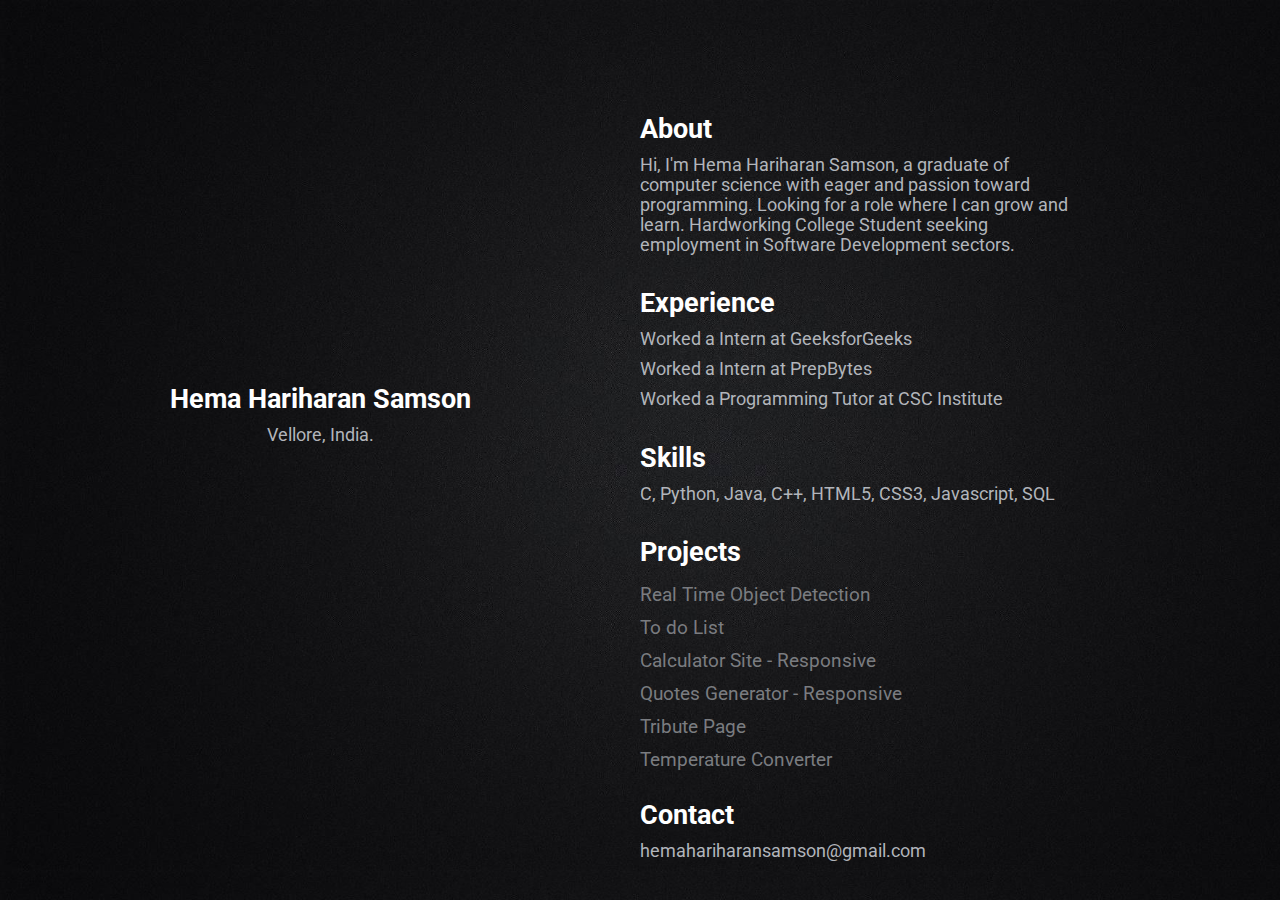
<file: Portfolio/index.html>
<!DOCTYPE html>
<html lang="en">
<head>
    <meta charset="UTF-8">
    <meta name="viewport" content="width=device-width, initial-scale=1.0">
    <meta http-equiv="X-UA-Compatible" content="ie=edge">
    <link rel="stylesheet" href="https://use.fontawesome.com/releases/v5.4.1/css/all.css" integrity="sha384-5sAR7xN1Nv6T6+dT2mhtzEpVJvfS3NScPQTrOxhwjIuvcA67KV2R5Jz6kr4abQsz" crossorigin="anonymous">
    <link rel="stylesheet" href="style.css">
    <title>Portfolio - HHH</title>
</head>
<body>
    <div class="grid-2">
        <div class="section-1">
            <i class="fas fa-code fa-5x white"></i>
            <h2>Hema Hariharan Samson</h2>
            <p>Vellore, India.</p>
            <a href="https://wa.me/+919080602796"><i class="fab fa-whatsapp"></i></a>
            <a href="https://www.linkedin.com/in/hemahariharansamson/"><i class="fab fa-linkedin"></i></a>
            <a href="https://github.com/HemahariharanSamson"><i class="fab fa-github"></i></a>
        </div>
        <div class="section-2">
            <h2>About</h2>
            <p>Hi, I'm Hema Hariharan Samson, a graduate of computer science with eager and passion toward programming. Looking for a role where I can grow and learn. Hardworking College Student seeking employment in Software Development sectors.</p>
            <h2>Experience</h2>
            <p>Worked a Intern at GeeksforGeeks</p>
            <p>Worked a Intern at PrepBytes</p>
            <p>Worked a Programming Tutor at CSC Institute</p>
            <h2>Skills</h2>
            <p>C, Python, Java, C++, HTML5, CSS3, Javascript, SQL</p>
            <h2>Projects</h2>
            <a href="https://github.com/HemahariharanSamson/Real-Time-Object-Detection">Real Time Object Detection</a>
            <a href="https://github.com/HemahariharanSamson/LGM-WEB-INTERN/tree/main/TO%20DO%20LIST">To do List</a>
            <a href="https://github.com/HemahariharanSamson/LGM-WEB-INTERN/tree/main/CALCULATOR">Calculator Site - Responsive</a>
            <a href="https://github.com/HemahariharanSamson/hhh-quotes">Quotes Generator - Responsive</a>
            <a href="https://github.com/HemahariharanSamson/OIBSIP/tree/main/Tribute">Tribute Page</a>
            <a href="#">Temperature Converter</a>
            <h2>Contact</h2>
            <p>hemahariharansamson@gmail.com</p>
        </div>
    </div>
</body>
</html>
</file>
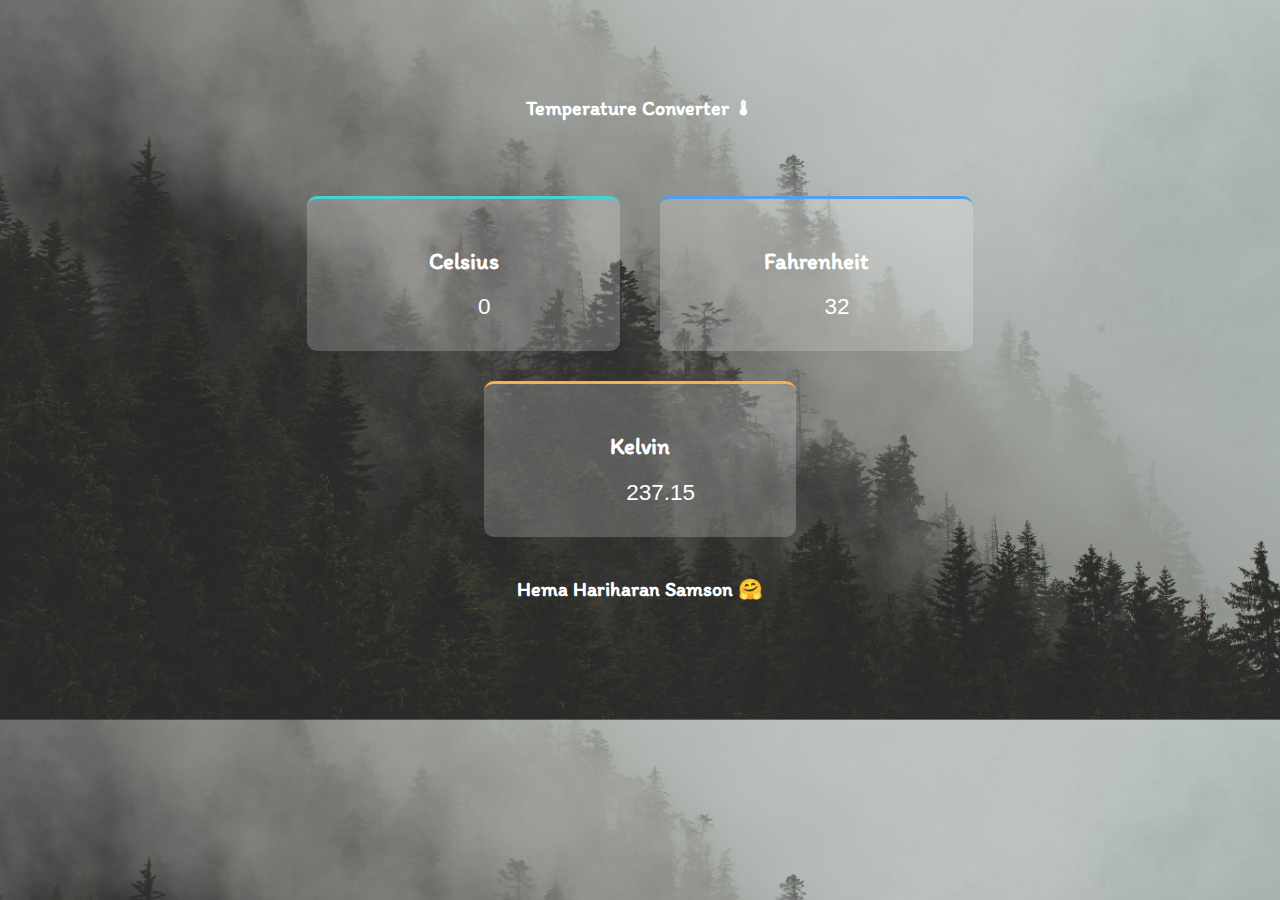
<file: Temperature Converter/index.html>
<!DOCTYPE html>
<html lang="en">
<head>
    <meta charset="UTF-8">
    <meta http-equiv="X-UA-Compatible" content="IE=edge">
    <meta name="viewport" content="width=device-width, initial-scale=1.0">
    <title>Temp Conv</title>
    <link rel="stylesheet" href="style.css">
    <link rel="stylesheet" href="https://fonts.googleapis.com/css?family=Itim">
</head>
<body>

  <div class="header">
    <h1>Temperature Converter &#127777;</h1>
  </div>
  
  <div class="row1-container">
    <div class="box box-down cyan">
      <h2>Celsius</h2>
      <input type="number" id="celsius" value="0">
    </div>

    <div class="box box-down blue">
      <h2>Fahrenheit</h2>
      <input type="number" id="fahrenheit" value="32">
    </div>
  </div>
  <div class="row2-container">
    <div class="box orange">
      <h2>Kelvin</h2>
      <input type="number" id="kelvin" value="237.15">
    </div>
  </div>

  <footer>
    <p class="attribution">
    <h3>Hema Hariharan Samson &#129303;</h3>
    </p>
  </footer>
<script src="script.js"></script>
</body>
</html>
</file>
<file: Portfolio/style.css>
/* global */
@import url('https://fonts.googleapis.com/css?family=Roboto');

.grid-2{
    display: grid;
    grid-template-columns: repeat(2,1fr);
}

body{
    margin: 0;
    padding: 0;
    font-family: 'Roboto', sans-serif;
    background-color: #101214;
    background-image: url(./11.jpg);
    background-size: cover;
    color: #b2b5bb;

}

h2,.white{
    color: #fff;
}

a{
    color: #7A7C80;
    text-decoration: none;
}
/* section 1 */
.section-1{
    padding-top: 40vh;
    text-align: center;
}

.section-1 p{
    font-size: 1.1rem;
    padding-bottom: 10px;
    margin:0;
}

.section-1 h2{
    font-size: 1.7rem;
    margin-bottom: 10px;
}

.section-1 a{
    font-size: 1.5rem;
    padding: 10px;
}
/* section 2 */
.section-2{
    padding-top: 10vh;
    width: 70%;
}

.section-2 h2{
    font-size: 1.7rem;
    margin-bottom: 10px;
}

.section-2 p{
    font-size: 1.1rem;
    padding-bottom: 10px;
    margin:0;
}

.section-2 a{
    display:block;
    padding: 5px;
    font-size: 1.2rem;
    padding-left: 0;
    width: 300px;
}
/* animations / utilities */
.section-2 a:hover{
    font-size: 1.3rem;
    color: #fff;
    cursor: pointer;
    transition: 0.2s;
}

.section-1 a:hover{
    color: #fff;
    cursor: pointer;
    transition: 0.3s;
}

.white:hover{
    position: relative;
    padding-left: 10px;
}

/* media queres */
@media(max-width:780px){
    .grid-2{
        grid-template-columns: 1fr;
    }
    .section-1{
        padding:0;
        padding-top: 5rem;
    }
    .section-2{
        padding: 0;
        padding-left: 1.5rem;
        padding-top: 2rem;
    }
}
</file>
<file: Temperature Converter/style.css>
:root {
    --red: hsl(0, 78%, 62%);
    --cyan: hsl(180, 62%, 55%);
    --orange: hsl(34, 97%, 64%);
    --blue: hsl(212, 86%, 64%);
    --varyDarkBlue: hsl(0, 0%, 100%);
    --grayishBlue: hsl(229, 6%, 66%);
    --veryLightGray: hsl(0, 0%, 98%);
    --weight1: 200;
    --weight2: 400;
    --weight3: 600;
}

    /* Chrome, Safari, Edge, Opera */
    input::-webkit-outer-spin-button,
    input::-webkit-inner-spin-button {
      -webkit-appearance: none;
      margin: 0;
    }
    
    /* Firefox */
    input[type=number] {
      -moz-appearance: textfield;
    }

body {
    font-size: 15px;
    font-family: 'Itim';
    background-color: var(--veryLightGray);
    background-image: url(./tempbg.jpg);
    background-size: cover;
}

h3,h1{ 
    font-size: 20px; text-align: center; 
    color: hsl(0, 0%, 100%); 
    
}
/* .attribution a,h3 { 
    color: hsl(0, 0%, 100%); 
    
}

h1:first-of-type {
    font-weight: var(--weight1);
    color: var(--varyDarkBlue);

}

h1:last-of-type {
    color: var(--varyDarkBlue);
} */

@media (max-width: 400px) {
    h1 {
        font-size: 1.5rem;
    }
}

.header {
    text-align: center;
    line-height: 0.8;
    margin-bottom: 50px;
    margin-top: 100px;
}

.header p {
    margin: 0 auto;
    line-height: 2;
    color: var(--grayishBlue);
}


.box p {
    color: var(--grayishBlue);
}

.box {
    border-radius: 10px;
    /* box-shadow: 0px 30px 40px -20px var(--grayishBlue); */
    padding: 30px;
    margin: 20px;  
    background-color: rgba(255, 255, 255, 0.205);
    text-align: center;
}

.box input{
    text-align: center;
    font-size: 120%;
    border: none;
    background: none;
    color: white;
    justify-content: center;
}

.box input:focus{
    outline: none;
}

img {
    float: right;
}

.cyan {
    border-top: 3px solid var(--cyan);
}
.red {
    border-top: 3px solid var(--red);
}
.blue {
    border-top: 3px solid var(--blue);
}
.orange {
    border-top: 3px solid var(--orange);
}

h2 {
    color: var(--varyDarkBlue);
    font-weight: var(--weight3);
}




@media (min-width: 780px) {

    .row1-container {
        display: flex;
        justify-content: center;
        align-items: center;
    }
    
    .row2-container {
        display: flex;
        justify-content: center;
        align-items: center;
    }
    .box-down {
        position: relative;
        top: 10px;
    }
    .box {
        width: 20%;
        text-align: center;
     
    }
    .header p {
        width: 30%;
    }
    .box input{
        text-align: center;
        font-size: 150%;
        border: none;
        background: none;
        color: white;
    }
    
}
</file>
